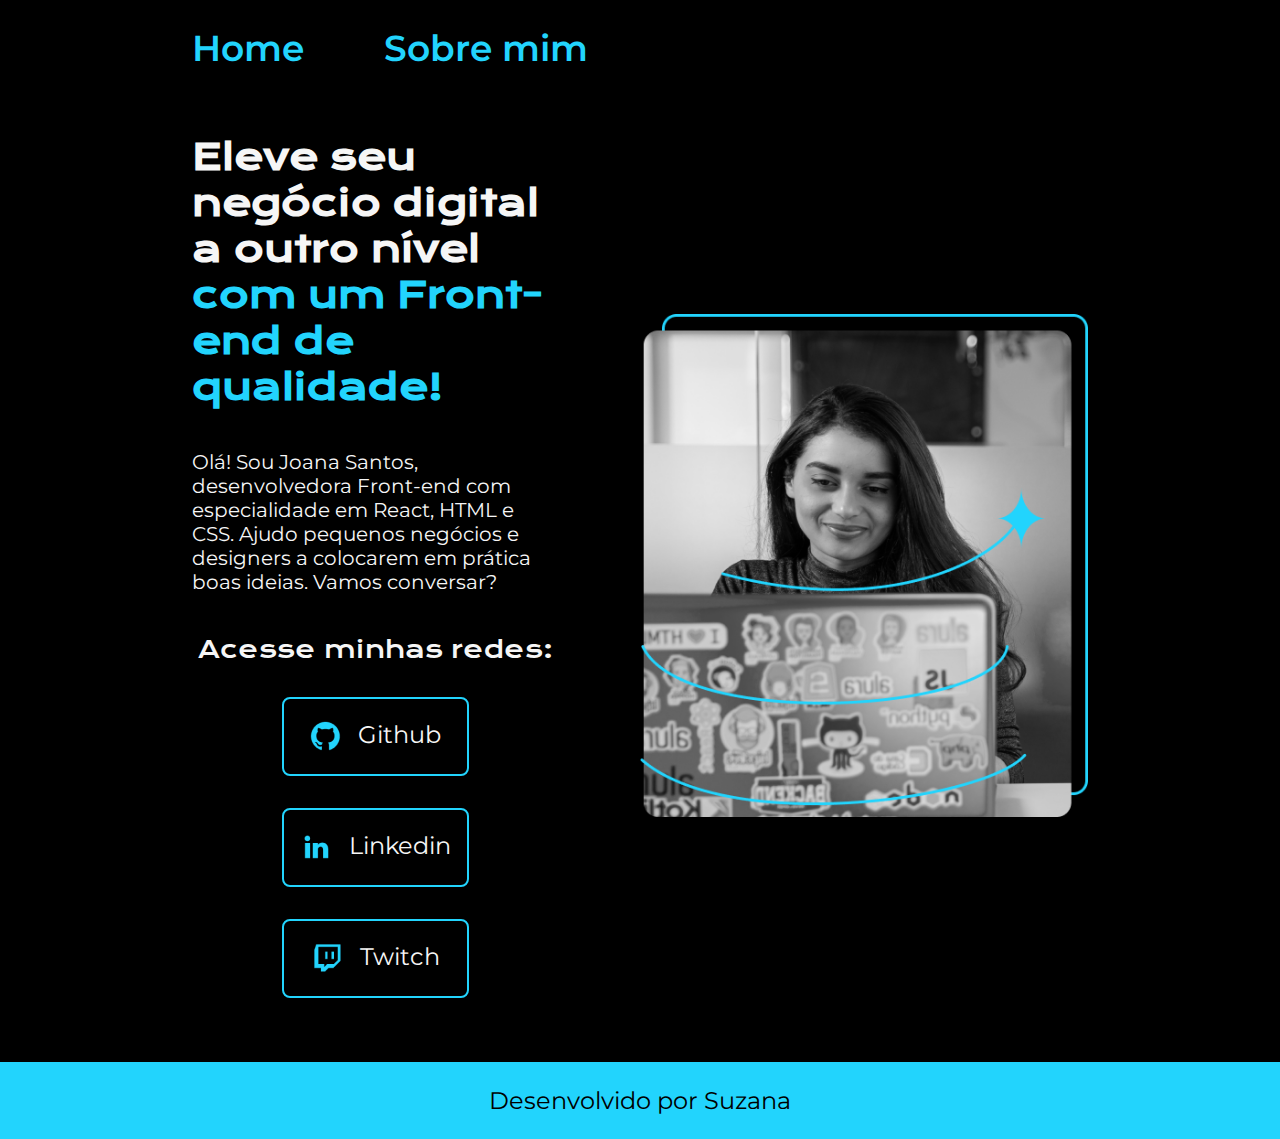
<file: index.html>
<!DOCTYPE html>
<html lang="pt-br">
<head>
    <meta charset="UTF-8">
    <meta name="viewport" content="width=device-width, initial-scale=1.0">
    <title>Portifolio</title>
    <link rel="stylesheet" href="./styles/style.css">
</head>
<body>
    <header class="cabecalho">
        <nav class="cabecalho__menu">
            <a class="cabecalho__menu__link" href="index.html">Home</a>
            <a class="cabecalho__menu__link" href="about.html">Sobre mim</a>
        </nav>
    </header>
    <main class="apresentacao">
    <section class="apresentacao__conteudo">
        <h1 class="apresentacao__conteudo__titulo">Eleve seu negócio digital a outro nível <strong class="titulo-destaque">com um Front-end de qualidade!</strong></h1>
    <p class="apresentacao__conteudo__texto">Olá! Sou Joana Santos, desenvolvedora Front-end com especialidade em React, HTML e CSS. Ajudo pequenos negócios e designers a colocarem em prática boas ideias. Vamos conversar?</p>
    <div class="apresentacao__links">
        <h2 class="apresentacao__links__subtitulo">Acesse minhas redes: </h2>
        <a class="apresentacao__links__navegacao" href="https://github.com/">
            <img src="./assets/github.png">
            Github
        </a>
        <a class="apresentacao__links__navegacao" href="https://www.linkedin.com/in/suzana-matos-67889b267/">
            <img src="./assets/linkedin.png">
            Linkedin
        </a>
        <a class="apresentacao__links__navegacao" hrf="https://www.twitch.tv/">
            <img src="./assets/twitch.png">
            Twitch
        </a>
    </div>
    </section>
   <img class="apresentacao__imagem" src="./assets/Imagem.png">
        </main>
    <footer class="rodape">
        <p>Desenvolvido por Suzana</p>
    </footer>
</body>
</html>
</file>
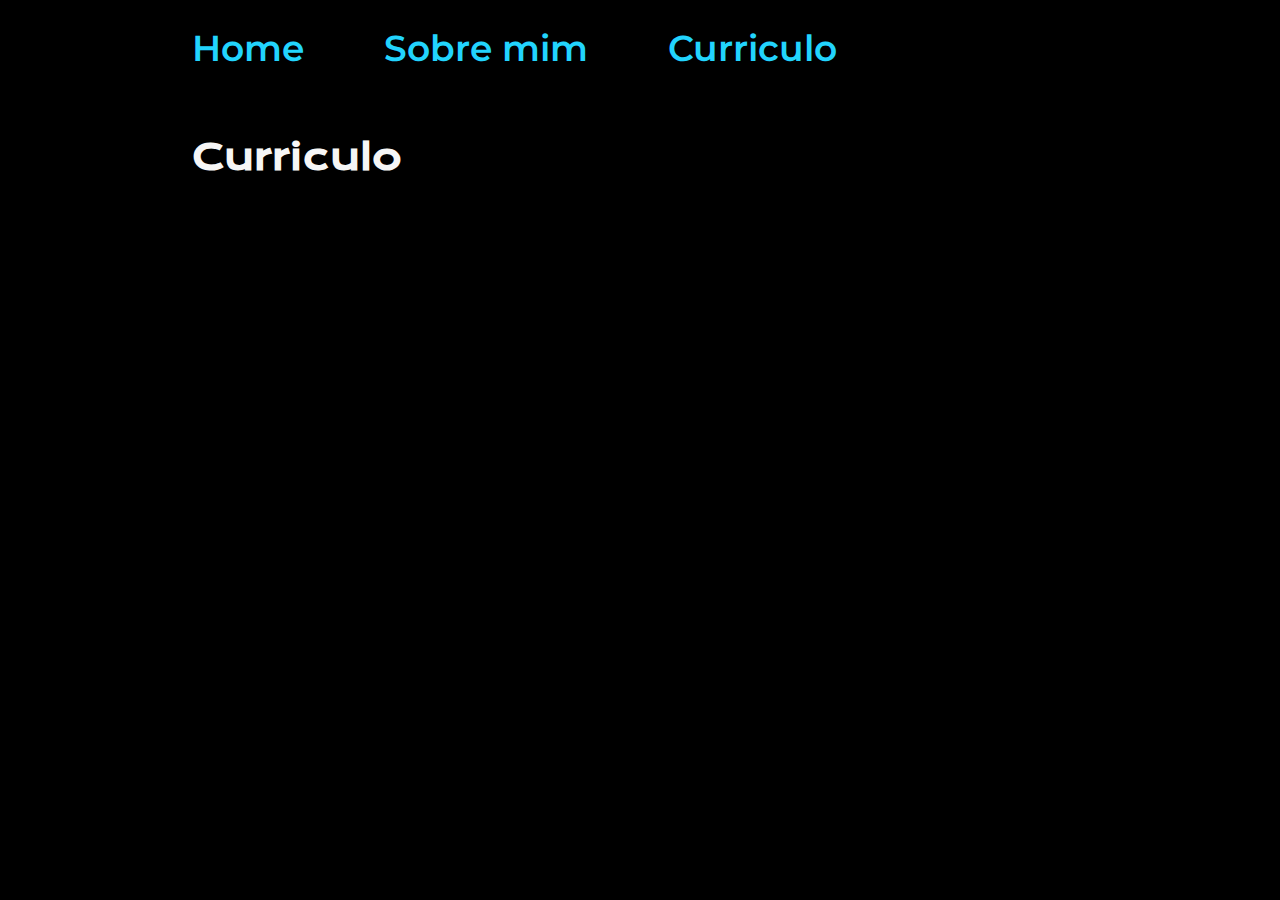
<file: curriculo.html>
<!DOCTYPE html>
<html lang="pt-br">
<head>
    <meta charset="UTF-8">
    <meta name="viewport" content="width=device-width, initial-scale=1.0">
    <title>Curriculo</title>
    <link rel="stylesheet" href="./styles/style.css">
</head>
<body>
    <header class="cabecalho">
        <nav class="cabecalho__menu">
            <a class="cabecalho__menu__link" href="index.html">Home</a>
            <a class="cabecalho__menu__link" href="about.html">Sobre mim</a>
            <a class="cabecalho__menu__link" href="curriculo.html">Curriculo</a>
        </nav>
    </header>
    <main class="apresentacao">
    <section class="apresentacao__conteudo">
        <h1 class="apresentacao__conteudo__titulo">Curriculo</h1>
    <p class="apresentacao__conteudo__texto"></p>

    
</body>
</html>
</file>
<file: styles/style.css>
@import url('https://fonts.googleapis.com/css2?family=Krona+One&family=Montserrat:ital,wght@0,600;1,600&display=swap');

*{
    margin: 0;
    padding: 0;
}

:root{
    --cor-primaria: #000000;
    --cor-secundaria: #f6f6f6;
    --cor-terciaria: #22D4FD;
    --cor-hover: #272727;

    --font-primaria: "Krona One" , sans-serif;
    --font-secundaria: 'Montserrat' , sans-serif;
}

body{
    box-sizing: border-box;
    height: 100vh;
    background-color: var(--cor-primaria);
    color: var(--cor-secundaria);
}
.cabecalho {
    padding: 2% 0 0 15%;

}

.cabecalho__menu {
    display: flex;
    gap: 80px;
}
.cabecalho__menu__link{
    font-family: var(--font-secundaria);
    font-size: 2.24rem;
    font-weight: 600;
    color:var(--cor-terciaria);
    text-decoration: none;
}
.apresentacao {
    margin: 5% 15%;
    display: flex;
    align-items: center;
    justify-content: space-between;
    gap: 82px;
}

.apresentacao__conteudo {
    width: 50%;
    display: flex;
    flex-direction: column;
    gap: 40px;
}

.apresentacao__conteudo__titulo {
    font-size: 2.25rem;
    font-family: var(--font-primaria);
}
.titulo-destaque {
    color: var(--cor-terciaria);
}

.apresentacao__conteudo__texto {
    font-size: 1.25rem;
    font-family: var(--font-secundaria);
}

.apresentacao__links {
    display: flex;
    flex-direction:  column;
    justify-content: space-between;
    align-items: center;
    gap: 32px;

}

.apresentacao__links__subtitulo{
    font-family: var(--font-primaria);
    font-weight: 400;
    font-size: 1.5rem;
}

.apresentacao__links__navegacao {
    /* background-color: #22D4FD; */
    border: 2px solid var(--cor-terciaria);
    display: flex;
    justify-content: center;
    gap: 16px;
    width: 50%;
    text-align: center;
    border-radius: 8px;
    font-size: 1.5rem;
    font-weight: 600px;
    padding: 21.5px 0px;
    text-decoration: none;
    color: var(--cor-secundaria);
    font-family: var(--font-secundaria);
}
.apresentacao__links__link:hover {
    background-color: var(--cor-hover) ;
}

.apresentacao__imagem { 
    width: 50%; 
}

.rodape {

    padding: 24px;
    color: var(--cor-primaria);
    background-color: var(--cor-terciaria);
    text-align: center;
    font-family: var(--font-secundaria);
    font-size: 1.5rem;
    font-weight: 400;

}

@media (max-width: 1200px) {
    .cabecalho {
        padding: 10%;
        
    }
    .cabecalho__menu {
        justify-content: center;

    }
    .apresentacao {
        flex-direction: column-reverse;
        padding: 5%;
    }
    .apresentacao__conteudo {
        width: auto;
    }
   
}
</file>
